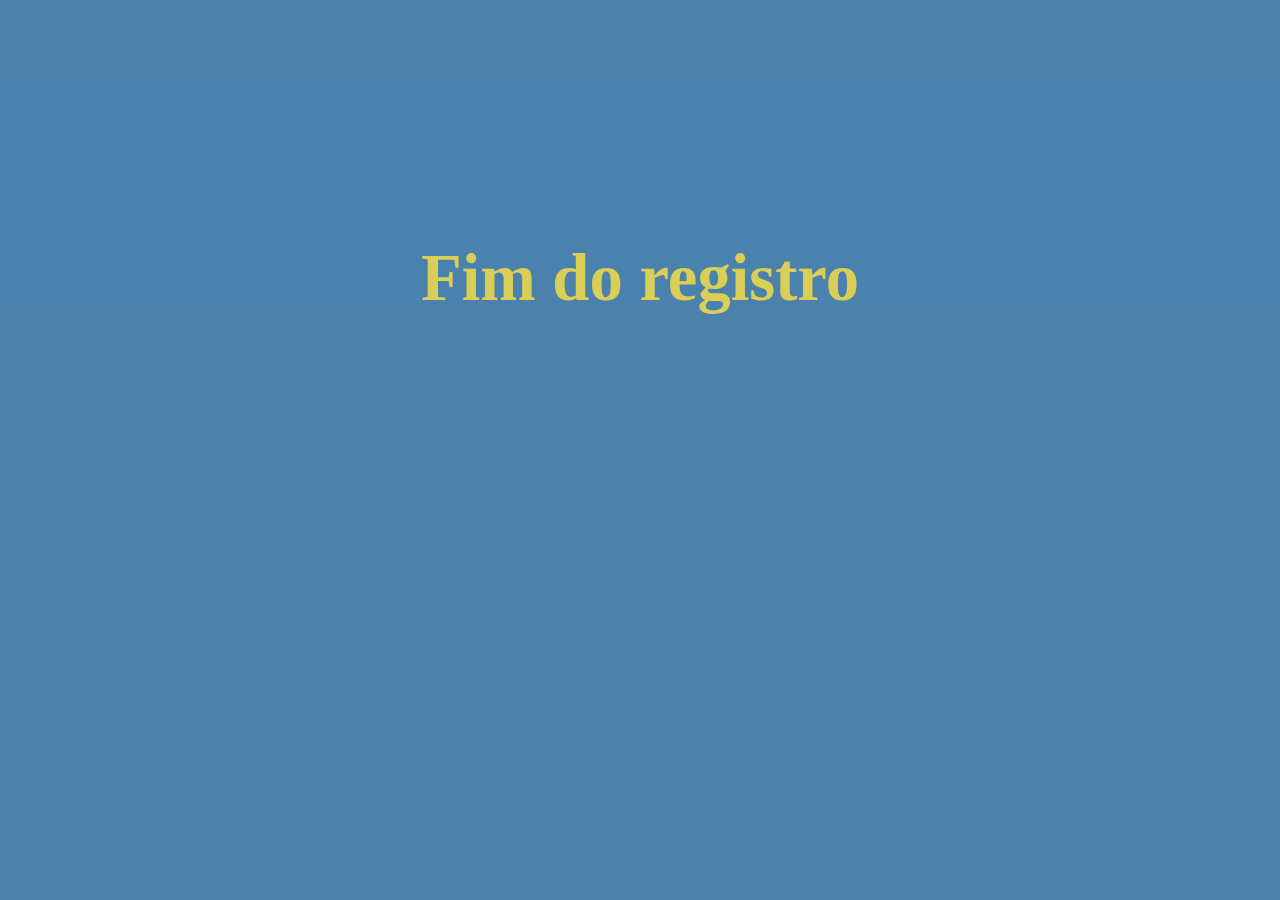
<file: Aula 08 Excc 3/index.html>
<!DOCTYPE html>
<html lang="pt-BR">
<head>
    <meta charset="UTF-8">
    <meta name="viewport" content="width=device-width, initial-scale=1.0">
    <title>Registro de pessoas</title>
    <link rel="stylesheet" href="style.css">
</head>
<body>
    
    <h2>Fim do registro</h2>
    
    <script src="script.js"></script>
</body>
</html>
</file>
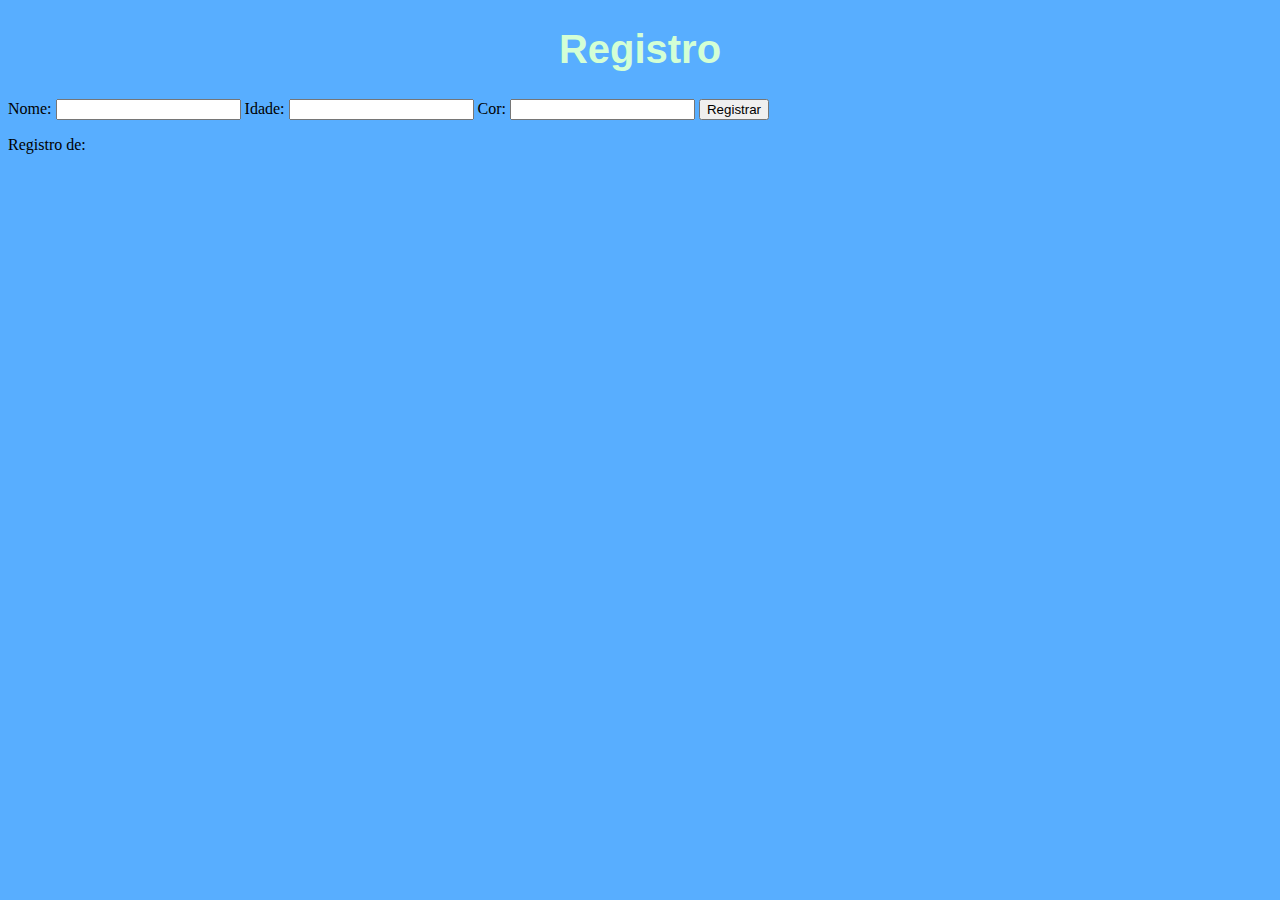
<file: Aula 10 Excc 4/index.html>
<!DOCTYPE html>
<html lang="pt-BR">
<head>
    <meta charset="UTF-8">
    <meta name="viewport" content="width=device-width, initial-scale=1.0">
    <title>Registro de pessoas</title>
    <link rel="stylesheet" href="style.css">
</head>
<body>
    <h1>Registro</h1>
    <form>
        <label>
            Nome: <input type="text" id="nome">
        
            Idade: <input type="number" id="idade">
        
            Cor: <input type="text" id="cor">
        </label>
        <button type="button" onclick="registrar()">Registrar</button>
    </form>

    <p>Registro de:</p>
    <ul id="registro"></ul>
    
        
    <script src="script.js"></script>
</body>
</html>
</file>
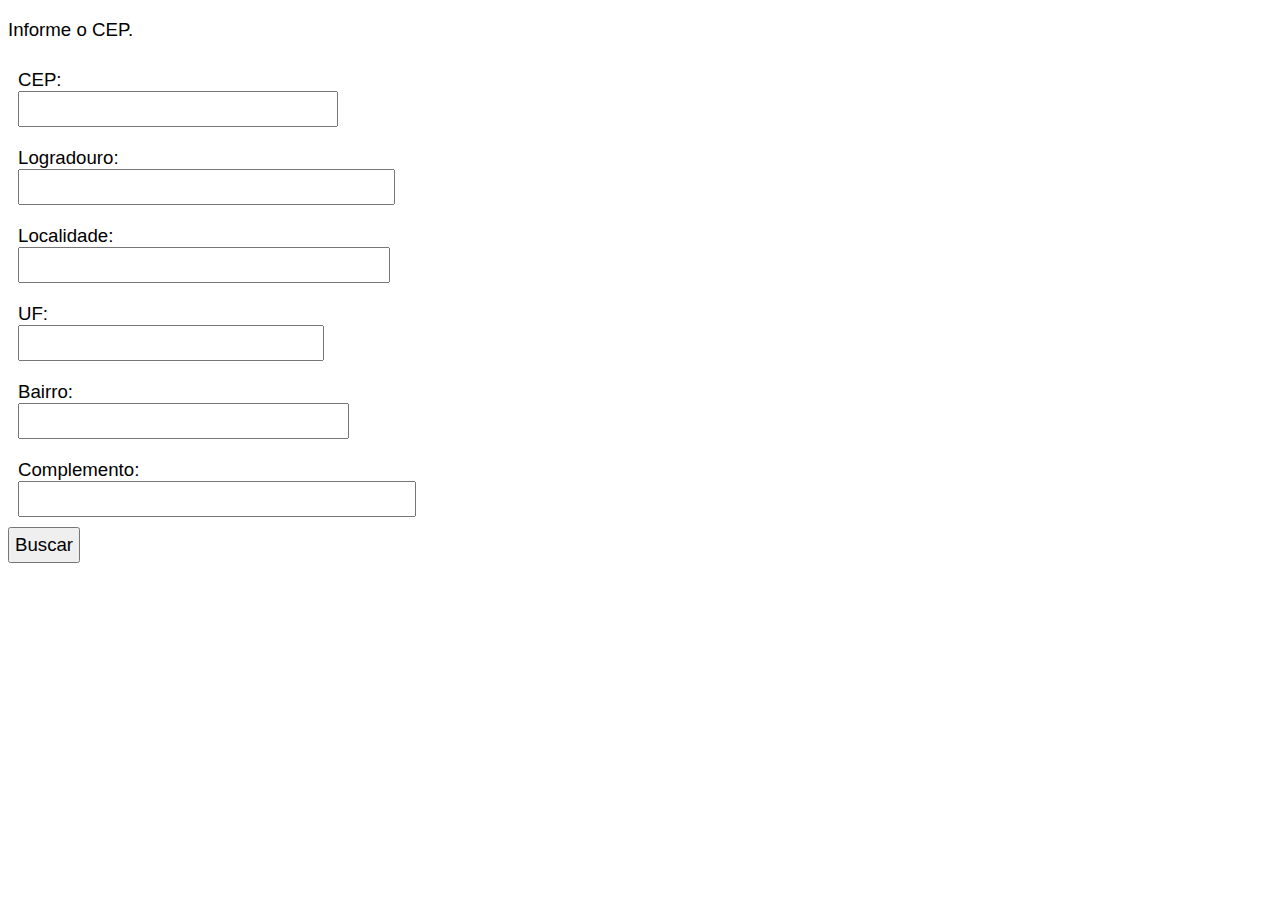
<file: Aula 13 Excc 5/index.html>
<!DOCTYPE html>
<html lang="pt-BR">
<head>
    <meta charset="UTF-8">
    <meta name="viewport" content="width=device-width, initial-scale=1.0">
    <title>Aula 13 Excc 5</title>
    <link rel="stylesheet" href="style.css">
</head>
<body> 

    <form>
        <p>Informe o CEP.</p>
        <label>CEP: <input type="text" id="cep"></label>
        <label>Logradouro: <input type="text" id="logradouro"></label>
        <label>Localidade: <input type="text" id="localidade"></label> 
        <label>UF: <input type="text" id="uf"></label>
        <label>Bairro: <input type="text" id="bairro"></label> 
        <label>Complemento: <input type="text" id="complemento"></label>

        <input type="button" onclick="buscarCep()" value="Buscar"> 
        
    </form>

    <script src="script.js"></script>
</body>
</html>
</file>
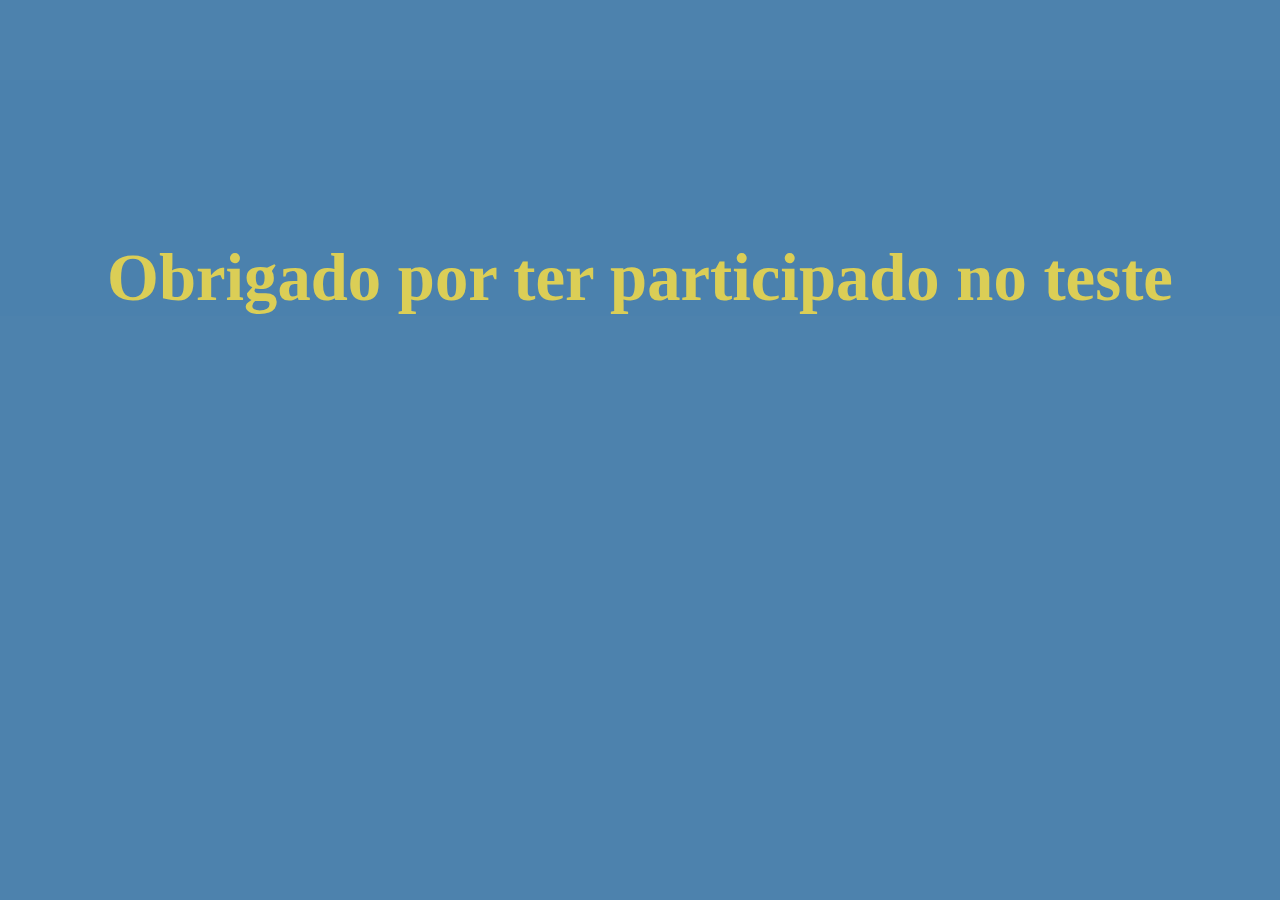
<file: Ex 2 JS- Comparando dados/index.html>
<!DOCTYPE html>
<html lang="pt-BR">
<head>
    <meta charset="UTF-8">
    <meta name="viewport" content="width=device-width, initial-scale=1.0">
    <title>Comparando dados</title>
    <link rel="stylesheet" href="style.css">
</head>
<body>
    
    <h2>Obrigado por ter participado no teste</h2>
    
    <script src="script.js"></script>
</body>
</html>
</file>
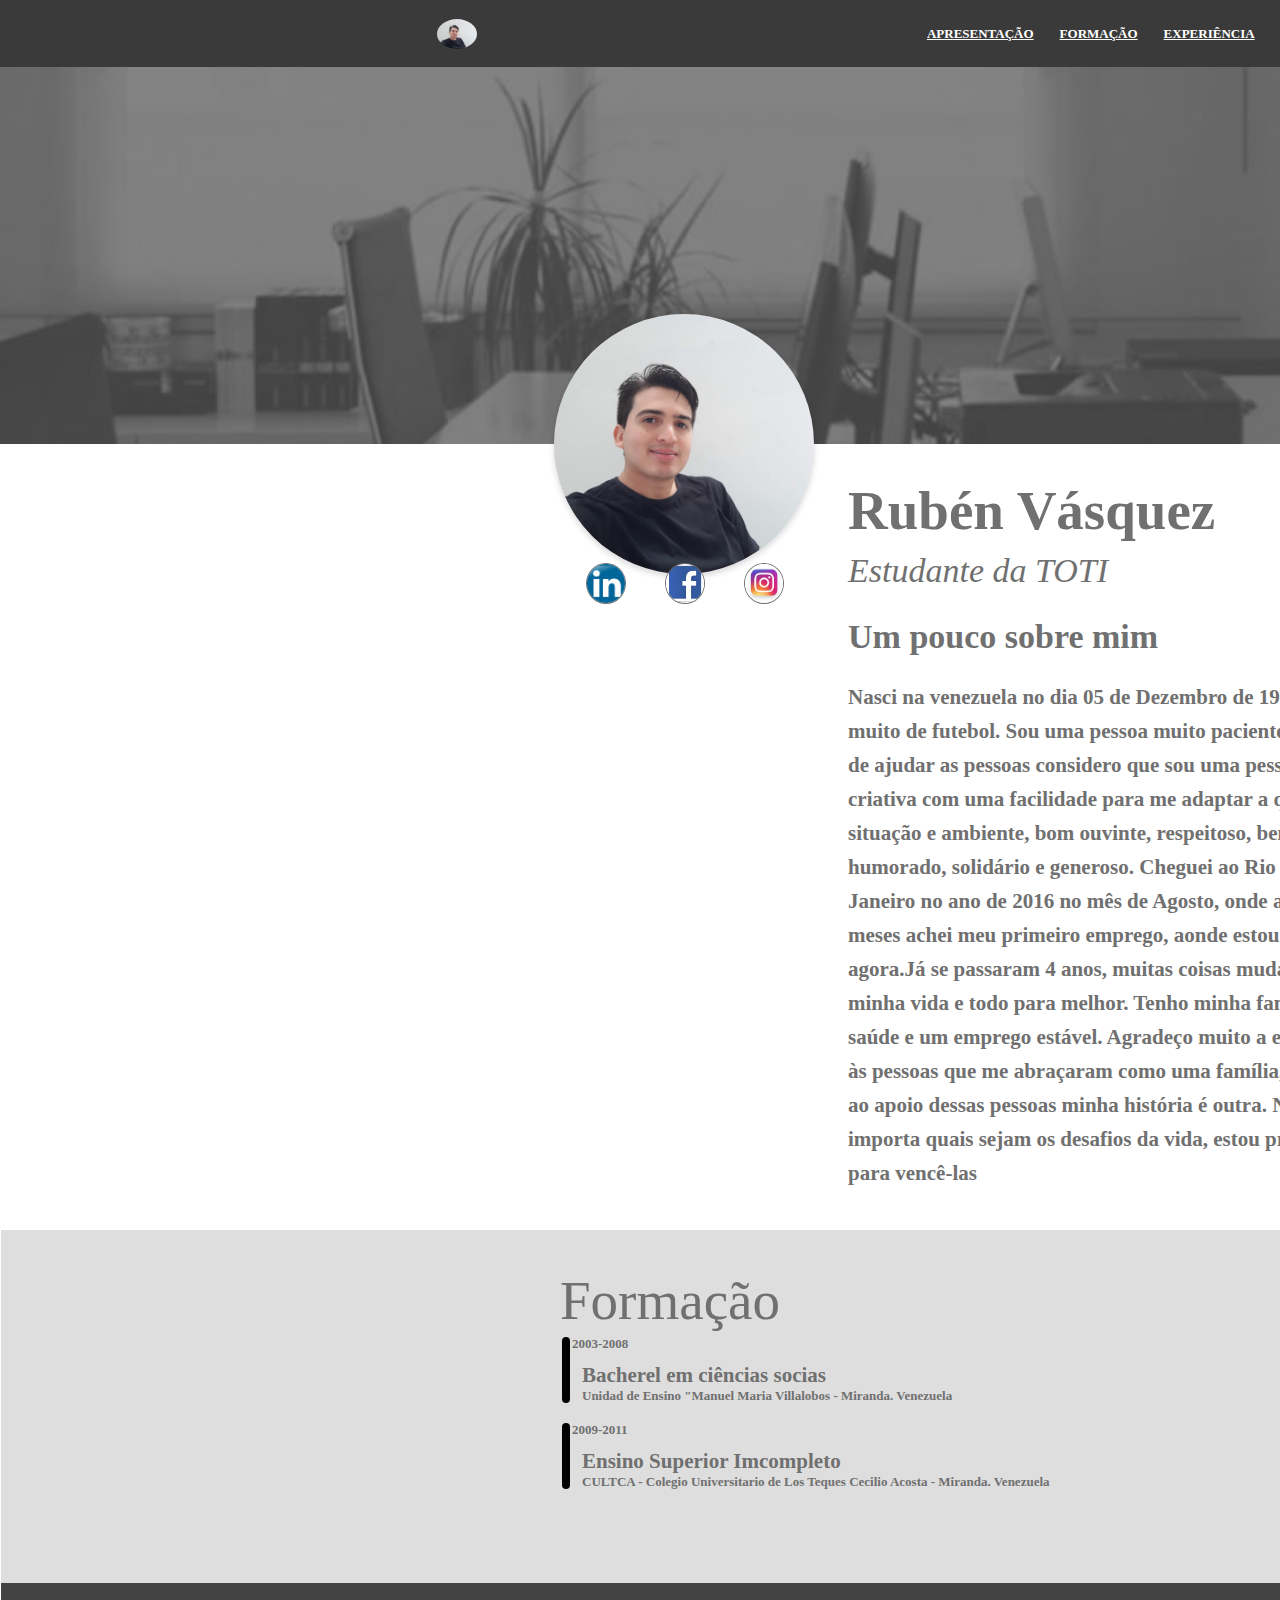
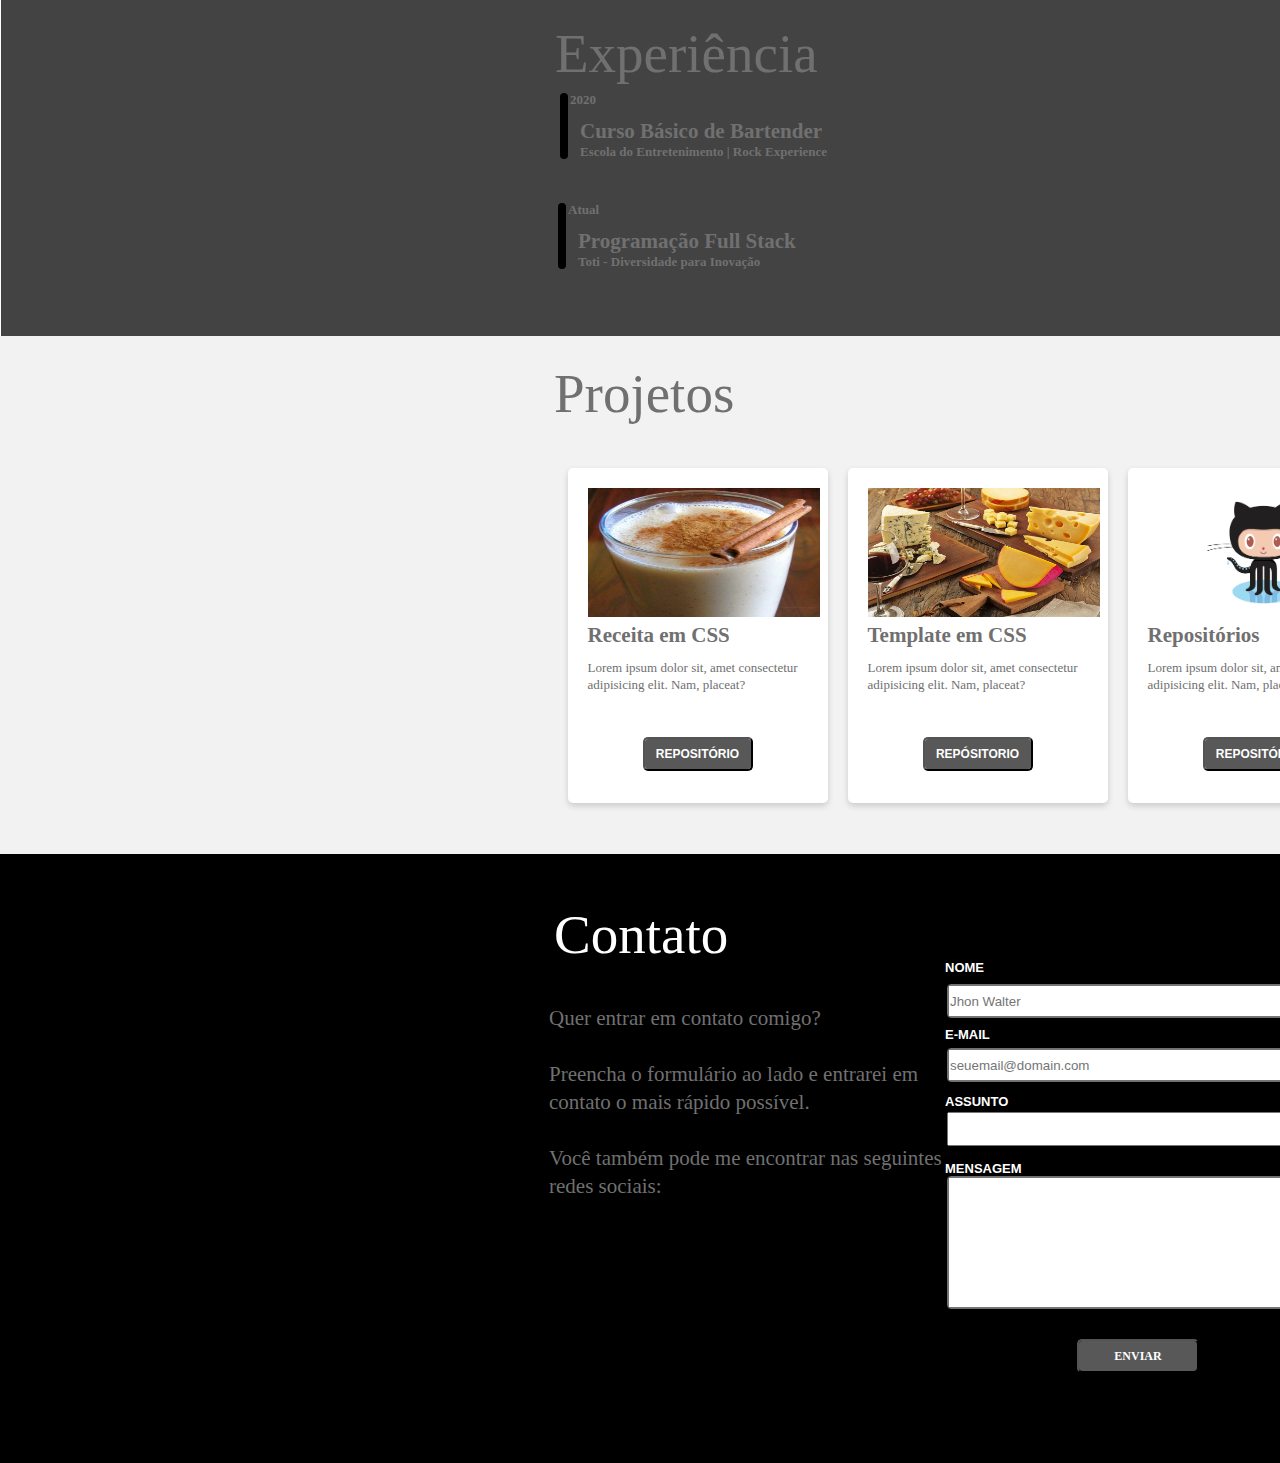
<file: Projeto Final JavaScript/index.html>
<!DOCTYPE html>
<html lang="pt-BR">
<head>
    <meta charset="UTF-8">
    <meta name="viewport" content="width=device-width, initial-scale=1.0">
    <title>Meu portafolio: Rubén Vásquez</title>
    <link rel="stylesheet" href="style.css">
</head>

<body>
    
    <header>
        
        <img src="img/ruben.jpg">
        
         
        <ul>
            <li><a href="#apre">Apresentação</a></li>
            <li><a href="#for">Formação</a></li>
            <li><a href="#exp">Experiência</a></li>
            <li><a href="#pro">Projetos</a></li>
            <li><a href="#fale">Fale comigo</a></li>
        </ul>
    </header>

   

    <div class="redes"> 
        <img class="cover" src="img/prt.jpg">
        <img class="perfil" src="img/ruben.jpg">
        
        <div class="social">
            <img class="icon1 borda" src="img/linke.png">
            <img class="icon2 borda" src="img/face.webp">
            <img class="icon3 borda" src="img/insta.jpeg">
        </div>
        
        <a class="red" href="https://www.linkedin.com/in/ruben-vasquez-71711a1b7/">LinkedIn</a>
        <a class="red" href="https://www.facebook.com/BeNcHu.8/">Facebook</a>
        <a class="red" href="https://www.instagram.com/rdvbarreto/?hl=pt-br">Instagram</a>
    </div> 

    
    <main>
        
        <h1 class="h1">Rubén Vásquez</h1>
        
        <p class="sub">Estudante da TOTI<p>
            
            <h2 id="apre" class="sob">Um pouco sobre mim</h2>
            
            <div class="vida">
                
                <p>
                    Nasci na venezuela no dia 05 de Dezembro de 1991. Gosto muito de futebol. Sou uma pessoa muito paciente, gosto de ajudar as pessoas
                    considero que sou uma pessoa muito criativa com uma facilidade para me adaptar a qualquer
                    situação e ambiente, bom ouvinte, respeitoso, bem humorado, solidário e generoso. Cheguei ao Rio de Janeiro no ano de 2016 no mês de Agosto, onde após de 2 meses achei meu
                    primeiro emprego, aonde estou até agora.Já se passaram 4 anos, muitas coisas mudaram na minha vida e todo para melhor. Tenho minha
                    família com saúde e um emprego estável. Agradeço muito a este pais e às pessoas que me abraçaram
                    como uma família, graças ao apoio dessas pessoas minha história é outra. Não importa quais sejam
                    os desafios da vida, estou pronto para vencê-las
                </p>
            </div>

            <div id="for">
                <div>
                    <h3 class="car estu">Formação</h3>
                </div>
                
                <div class="rec lic">
                    <div></div>
                    <div>
                        <p class="ano fundo">2003-2008</p>
                        <p class="bach">Bacherel em ciências socias</p>
                        <p class="ensino fundo">Unidad de Ensino "Manuel Maria Villalobos - Miranda. Venezuela </p>
                    </div>
                </div>

                <div class="rec2 lic">
                    <div></div>
                    <div> 
                        <p class="ano">2009-2011</p>
                        <p class="bach">Ensino Superior Imcompleto</p>
                        <p class="ensino fundo">CULTCA - Colegio Universitario de Los Teques Cecilio Acosta - Miranda. Venezuela</p>
                    </div>
                </div>
            </div>
            
        <article id="exp" class="laboral">
            <div>
                <h3 class="cia estu">Experiência</h3>
            </div>
            
            <div class="rec3 lic">
                <div></div> 
                
                <div> 
                    <p class="ano1 basic fundo">2020</p>
                    <p class="bach basic2">Curso Básico de Bartender</p>
                    <p class="ensino1 fundo">Escola do Entretenimento | Rock Experience</p>
                </div>
            </div>

            <div class="rec4 lic">
                <div></div>
                <div> 
                    <p class="ano2 basic fundo">Atual</p>
                    <p class="bach basic2">Programação Full Stack</p>
                    <p class="ensino2 fundo">Toti - Diversidade para Inovação</p>
                </div>
            </div>
            
        </article>
        
    </main> 
    
    <aside id="pro">
        <div>
            <h4>Projetos</h4>
        </div>
        <div class="container3">
            <div class="item">
                <img src="img/chicha6.jpg">

                <h3>Receita em CSS</h3>
                <P>Lorem ipsum dolor sit, amet consectetur adipisicing elit. Nam, placeat?</P>

                <button><a href="https://github.com/Rubendvb/Projetos-CSS/tree/master/Projeto%20Final%20CSS" target="_blank" rel="noopener" class="btn-rep">Repositório</a></button>
            </div>
        
            <div class="item">
                <img src="img/banner.jpg">
                <h3 >Template em CSS</h3>
                <P>Lorem ipsum dolor sit, amet consectetur adipisicing elit. Nam, placeat?</P>
            
                <button><a href="https://github.com/Rubendvb/Projetos-CSS/tree/master/Projeto%20Final%20CSS" target="_blank" rel="noopener" class="btn-rep">Repósitorio</a></button>
            </div>
    
            <div class="item">
                <img src="img/octocat.png">
                <h3>Repositórios</h3>
                <P>Lorem ipsum dolor sit, amet consectetur adipisicing elit. Nam, placeat?</P>
            
                <button><a href="repositorio.html" target="_blank" rel="noopener" class="btn-rep">Repositório</a></button>
            </div>
        </div>  
    </aside>
        

    <footer class="final">

        <div class="cont">
        <p id="fale">Contato</p>
        </div>

        <div class="info">
            Quer entrar em contato comigo? <br> 
            <br>Preencha o formulário ao lado e entrarei em contato o mais rápido possível. <br><br> Você também pode me encontrar nas seguintes redes sociais:
        </div>

        <div class="form">
            <form>
                <div class="nome">
                    <label for="text">
                    <input type="text" name="Nome" id="nome" placeholder="Jhon Walter"></label>
                </div>

                <div class="email">
                    <label for="text">
                    <input type="text" name="email" id="email" placeholder="seuemail@domain.com" required></label>
                </div>

                <div class="assunto">
                    <label for="text">
                    <input type="text" name="subject" id="subject"></label>
                </div>

                <div class="mensagen">
                    <label for="text">
                    <input type="text" name="message" id="message"></label>
                </div>

                <div>
                    <button type="submit">Enviar</button>
                </div>
            </form>
        </div>

        <div class="caxa">
            <div class="box">NOME</div>
            <div class="box">E-MAIL</div>
            <div class="box">ASSUNTO</div>
            <div class="box">MENSAGEM</div>
        </div>
    </footer>

    <script src="script.js"></script>
</body>
</html>
</file>
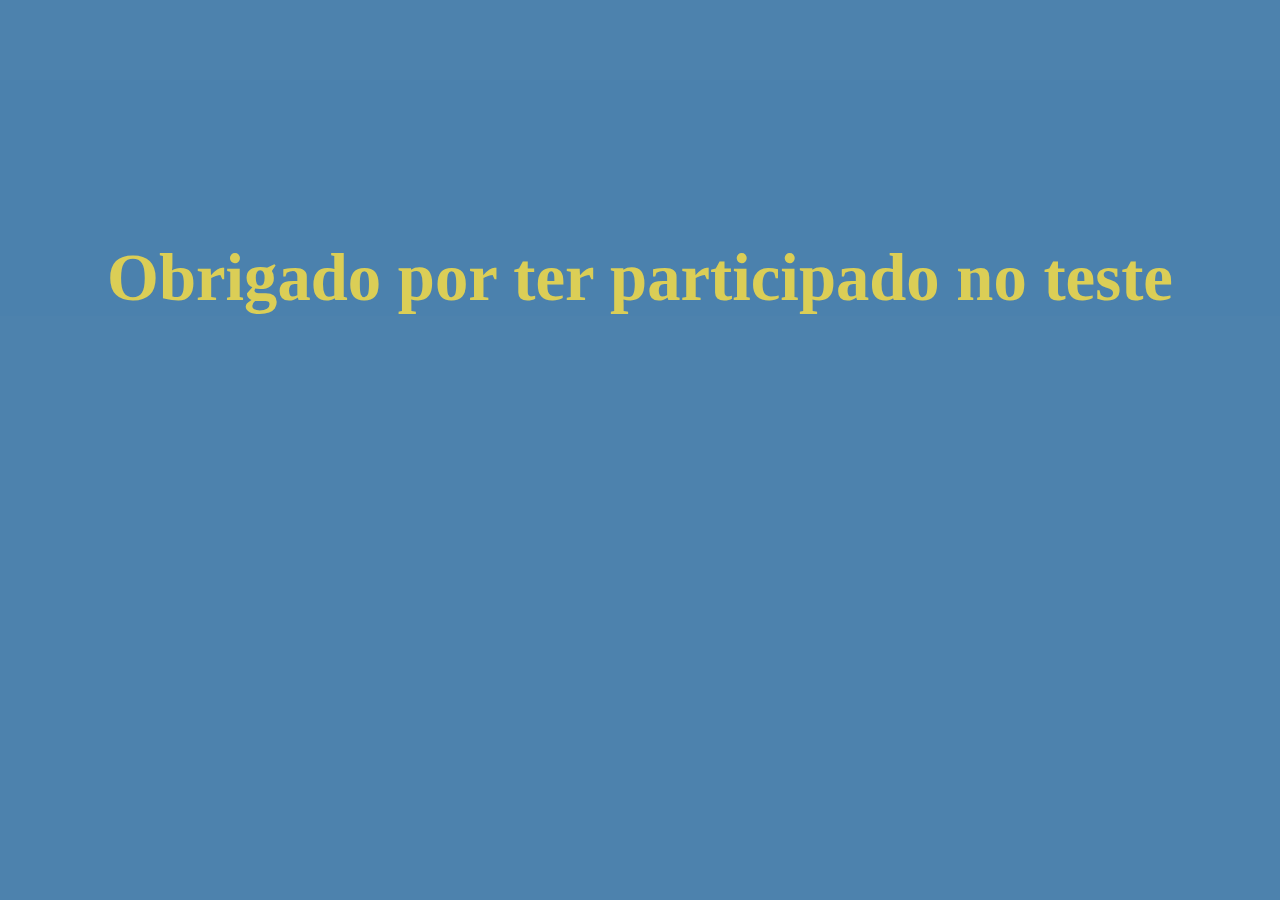
<file: Recebendo dados de usuario/index.html>
<!DOCTYPE html>
<html lang="pt-BR">
<head>
    <meta charset="UTF-8">
    <meta name="viewport" content="width=device-width, initial-scale=1.0">
    <title>Recebendo dados</title>
    <link rel="stylesheet" href="style.css">
</head>
<body>
    
    <h2>Obrigado por ter participado no teste</h2>
    
    <script src="script.js"></script>
</body>
</html>
</file>
<file: Aula 08 Excc 3/style.css>
* {
    margin: 0;
    text-align: center;
    padding-top: 80px;
    background-color: rgba(76, 129, 172, 0.993);
}

h2 {
    font-size: 50pt;
    color: rgb(219, 206, 86);
}
</file>
<file: Aula 10 Excc 4/style.css>
body {
    background-color: rgba(69, 165, 255, 0.897);
    
}

h1 {
    color: rgb(211, 255, 213);
    font: 800 30pt Arial;
    text-align: center;
}

#container {
    display: flex;
    flex-wrap: wrap;
    width: 1000px;
}

div {
    margin-right: 10px;
}
</file>
<file: Aula 13 Excc 5/style.css>
* {
    font: normal 14pt Arial;
}

label {
    display: table;
    padding: 10px;
}

input{
    padding: 5px;
}

input[type='text']{
    max-width: 400px;
    width: 100%;
}
</file>
<file: Ex 2 JS- Comparando dados/style.css>
* {
    margin: 0;
    text-align: center;
    padding-top: 80px;
    background-color: rgba(76, 129, 172, 0.993);
}

h2 {
    font-size: 50pt;
    color: rgb(219, 206, 86);
}
</file>
<file: Projeto Final JavaScript/style.css>
* { 
    font-family: 'Segoe UI', Tahoma, Geneva, Verdana, sans-serif;
    margin: 0;
    padding: 0;
    box-sizing: border-box;
}

header {
    display: flex;
    flex-wrap: wrap;
    width: 1919px;
    height: 67px;
    background: #3A3A3A padding-box;
    opacity: 1;
    justify-content: space-evenly;
    margin: 0;
    
}
header img {
    display: flex;
    flex-wrap: wrap;
    align-self: center;
    width: 40px;
    height: auto;
    border-radius: 58%;
    object-fit: cover;
}

header ul {
 list-style: none;
 align-self: center;
 display: flex;
 flex-wrap: wrap;
justify-content: left;
}

header a {
    text-decoration: none;
    display: block;
    padding: 1em;
    color: #FFFFFF;
    font-size: 13px;
    text-align: left;
    text-decoration: underline;
    font: normal normal bold 13px/17px Segoe UI;
    letter-spacing: 0px;
    color: #FFFFFF;
    text-transform: uppercase;
    opacity: 1;
}
header a:hover {
    background: #707070;
}

.redes {
    display: flex;
    flex-wrap: wrap;
    width: 1919px;
    height: 377px;
}
.red {
    text-align: left;
    font: normal normal 600 8px/34px Segoe UI;
    letter-spacing: 0px;
    color: #707070;
    opacity: 1;
}
.cover {
    width: 1919px;
    height: 377px;
    position: absolute;
    object-fit: cover;
}

.social {
    display: flex;
    flex-wrap: wrap;
    margin-top: 10px;
    
}

.perfil {
    position: absolute;
    border-radius: 58%;
    object-fit: cover;
    margin-top: 247px;
    margin-left: 554px;
    width: 260px;
    height: 260px;
}

.perfil {
    background: #FFFFFF 0% 0% no-repeat padding-box;
    box-shadow: 0px 3px 6px #00000029;
    opacity: 1;
}

.icon1 {
    display: flex;
    position: absolute;
    border-radius: 58%;
    object-fit: cover;
    margin-top: 486px;
    margin-left: 586px;
    width: 40px;
    height: 41px;
}

.icon2 {
    display: flex;
    position: absolute;
    border-radius: 58%;
    object-fit: cover;
    margin-top: 486px;
    margin-left: 665px;
    width: 40px;
    height: 41px;
}
.icon3 {
    display: flex;
    position: absolute;
    border-radius: 58%;
    object-fit: cover;
    margin-top: 486px;
    margin-left: 744px;
    width: 40px;
    height: 41px;
}

.borda {
    border: 1px solid #707070;
    opacity: 1;
    object-fit: cover;
}

.h1 {
    margin-top: 30px;
    margin-left: 848px;
    width: 100%;
    height: 73px;
    background: #FFFFFF 0% 0% no-repeat padding-box;
    text-align: left;
    font: normal normal bold 55px/73px Segoe UI;
    letter-spacing: 0px;
    color: #707070;
    opacity: 1;
}

.sub {
    margin-top: 1px;
    margin-left: 848px;
    width: 285px;
    height: 46px;
    text-align: left;
    font: italic normal 300 34px/46px Segoe UI;
    letter-spacing: 0px;
    color: #707070;
    opacity: 1;
}
.sub {
    
}

h2 {
    margin-top: 20px;
    margin-left: 848px;
    height: 50px;   
    font: normal normal bold 34px/46px Segoe UI;
    letter-spacing: 0px;
    color: #707070;
    opacity: 1;
    font-size: 34px;
    width: 400px;
}

.vida {
    display: flex;
    flex-wrap: wrap;
    margin-top: 6px;
    margin-left: 848px;
    margin-bottom: 34px;
    width: 518px;
    height: 400px;
    
}

.vida p {
    flex-wrap: wrap;
    text-align: left;
    letter-spacing: 0px;
    font: normal normal 600 21px/34px Segoe UI;
    opacity: 1;
    color: #707070;
}

#for {
    display: flex;
    flex-wrap: wrap;
    margin-top: 160px;
    margin-left: 1px;
    width: 1919px;
    height: 353px;
    background: #DEDEDE 0% 0% no-repeat padding-box;
    opacity: 1;
    flex-flow: column wrap ;
}

.car {
    margin-top: 34px;
    margin-left: 554px;
    width: 230px;
    height: 73;
}
.car {
    text-align: center;
    font: normal normal 300 55px/73px Segoe UI;
    letter-spacing: 0px;
    color: #707070;
    opacity: 1;
}

.rec {
    display: flex;
    flex-wrap: wrap;
    margin-top: 140x;
    margin-left: 561px;
    width: 8px;
    height: 66px;
}
.rec {
    background: #000000 0% 0% no-repeat padding-box;
    border-radius: 5px 5px 5px 5px;
    opacity: 1;
}
.rec2 {
    display: flex;
    flex-wrap: wrap;
    margin-top: 20px;
    margin-left: 561px;
    width: 8px;
    height: 66px;
}
.rec2 {
    background: #000000 0% 0% no-repeat padding-box;
    border-radius: 5px 5px 5px 5px;
    opacity: 1;
}

.ano {
    display: flex;
    flex-wrap: wrap;
    margin-top: -10px;
    margin-left: 10px;
    width: 109px;
    height: 31px;
}
.ano {
    text-align: left;
    font: normal normal 600 13px/34px Segoe UI;
    letter-spacing: 0px;
    color: #707070;
    opacity: 1;
}

.bach {
    display: flex;
    margin-top: 0px;
    margin-left: 20px;
    width: 844px;
    height: 31px;
}
.bach {
    text-align: left;
    font: normal normal bold 21px/34px Segoe UI;
    letter-spacing: 0px;
    color: #707070;
    opacity: 1;
}

.ensino {
    display: flex;
    margin-top: -10px;
    margin-left: 20px;
    width: 844px;
    height: 31px;
}
.ensino {
    text-align: left;
    font: normal normal 600 13px/34px Segoe UI;
    letter-spacing: 0px;
    color: #707070;
    opacity: 1;
}

.laboral {
    display: flex;
    margin-top: 0;
    margin-left: 1px;
    width: 1919px;
    height: 353px;
}
.laboral {
    background: #434343 0% 0% no-repeat padding-box;
opacity: 1;
}

.cia {
    margin-top: 34px;
    margin-left: 554px;
    width: 230px;
    height: 73;
}
.cia {
    text-align: center;
    font: normal normal 300 55px/73px Segoe UI;
    letter-spacing: 0px;
    color: #707070;
    opacity: 1;
}
.rec3 {
    display: flex;
    flex-wrap: wrap;
    margin-top: 110px;
    margin-left: -225px;
    width: 8px;
    height: 66px;
}
.rec3 {
    background: #000000 0% 0% no-repeat padding-box;
    border-radius: 5px 5px 5px 5px;
    opacity: 1;
}
.ano1 {
    display: flex;
    flex-wrap: wrap;
    margin-top: -10px;
    margin-left: 10px;
    width: 109px;
    height: 31px;
}
.ano1 {
    text-align: left;
    font: normal normal 600 13px/34px Segoe UI;
    letter-spacing: 0px;
    color: #707070;
    opacity: 1;
}

.bach1 {
    display: flex;
    flex-wrap: wrap;
    margin-top: 0px;
    margin-left: 20px;
    width: 844px;
    height: 31px;
}
.bach1 {
    text-align: left;
    font: normal normal bold 21px/34px Segoe UI;
    letter-spacing: 0px;
    color: #707070;
    opacity: 1;
}

.ensino1 {
    display: flex;
    flex-wrap: wrap;
    margin-top: -10px;
    margin-left: 20px;
    width: 844px;
    height: 31px;
}
.ensino1 {
    text-align: left;
    font: normal normal 600 13px/34px Segoe UI;
    letter-spacing: 0px;
    color: #707070;
    opacity: 1;
}

.rec4 {
    display: flex;
    flex-wrap: wrap;
    margin-top: 220px;
    margin-left: -10px;
    width: 8px;
    height: 66px;
}
.rec4 {
    background: #000000 0% 0% no-repeat padding-box;
    border-radius: 5px 5px 5px 5px;
    opacity: 1;
}

.ano2 {
    display: flex;
    flex-wrap: wrap;
    margin-top: -10px;
    margin-left: 10px;
    width: 109px;
    height: 31px;
}
.ano2 {
    text-align: left;
    font: normal normal 600 13px/34px Segoe UI;
    letter-spacing: 0px;
    color: #707070;
    opacity: 1;
}

.bach2 {
    display: flex;
    flex-wrap: wrap;
    margin-top: 0px;
    margin-left: 20px;
    width: 844px;
    height: 31px;
}
.bach2 {
    text-align: left;
    font: normal normal bold 21px/34px Segoe UI;
    letter-spacing: 0px;
    color: #707070;
    opacity: 1;
}

.ensino2 {
    display: flex;
    flex-wrap: wrap;
    margin-top: -10px;
    margin-left: 20px;
    width: 844px;
    height: 31px;
}
.ensino2 {
    text-align: left;
    font: normal normal 600 13px/34px Segoe UI;
    letter-spacing: 0px;
    color: #707070;
    opacity: 1;
}


aside h4 {
   display: flex;
   flex-wrap: wrap;
   position: absolute;
   margin: 21px 1181px 424px 554px;
   width: 185px;
   height: 73px;
   text-align: left;
   font: normal normal 300 55px/73px Segoe UI;
   letter-spacing: 0px;
   color: #707070;
   opacity: 1;
}
aside {
    display: flex;
    flex-wrap: wrap;
    width: 1921px;
    height: 518px;
    background: #f2f2f2 0% 0% no-repeat padding-box;
    opacity: 1;
}
 aside img {
     width: 232px;
     height: 129px;
     
 }
.container3 {
    display: flex;
    flex-wrap: wrap;
    margin-left: 545px;
    margin-top: 122px;
    margin-right: 510px;
    flex-direction: row;
    width: 865px;
    height: 353px;
    justify-content: center;
}
.item { 
    width: 260px;
    height: 335px;
    text-align: left;
    background: #FFFFFF 0% 0% no-repeat padding-box;
    box-shadow: 0px 3px 6px #00000029;
    border-radius: 5px;
    opacity: 1;
    padding: 20px;
    margin: 10px;
}
div h3 {
    text-align: left;
    font: normal normal bold 21px/28px Segoe UI;
    letter-spacing: 0px;
    color: #707070;
    opacity: 1;
}

div p {
    margin-top: 10px;
    text-align: left;
    font: normal normal normal 13px/17px Segoe UI;
    letter-spacing: 0px;
    color: #707070;
    opacity: 1;
   
}

.final{
    display: flex;
    flex-wrap: wrap;
    width: 1921px;
    height: 609px;
    background: #000000 0% 0% no-repeat padding-box;
opacity: 1;
}

footer div p {
    text-align: left;
    font: normal normal 300 55px/73px Segoe UI;
    letter-spacing: 0px;
    color: #FFFFFF;
    opacity: 1;
}

.form {
    display: flex;
    flex-wrap: wrap;
    align-items: center;
    margin-top: -80px;
    flex-wrap: wrap;
}
input {
    width: 100%;
    height: 100%;
}
.cont {
    display: flex;
    flex-wrap: wrap;
    margin-left: 554px;
    margin-top: 34px;
    width: 185px;
    height: 73px;
}

.info {
    display: flex;
    flex-wrap: wrap;
    margin-top: 150px;
    margin-left: -190px;
    width: 398px;
    height: 200px;
}
.info {
    text-align: left;
    font: normal normal normal 21px/28px Segoe UI;
    letter-spacing: 0px;
    color: #707070;
    opacity: 1;
}

.nome {
    margin-top: 150px;
    width: 398px;
    height: 34px;
    
}
.nome {
    background: #FFFFFF 0% 0% no-repeat padding-box;
    border: 1px solid #707070;
    border-radius: 4px;
    opacity: 1;
}

.email {
    background: #FFFFFF 0% 0% no-repeat padding-box;
    border: 1px solid #707070;
    border-radius: 4px;
    opacity: 1;
    margin-top: 30px;
    width: 398px;
    height: 34px;
}

.assunto {
    background: #FFFFFF 0% 0% no-repeat padding-box;
    border: 1px   transparent;
    border-radius: 4px;
    opacity: 1; 
    margin-top: 30px;
    width: 398px;
    height: 34px;
}

.mensagen {
    
}
.mensagen {
    width: 398px;
    height: 133px;
    margin-top: 30px;
    background: #FFFFFF 0% 0% no-repeat padding-box;
    border: 1px solid #707070;
    border-radius: 4px;
    opacity: 1;
}

 div.container3 button {
    margin-left: 55px;
    margin-top: 20%;
    background: #585858 0% 0% no-repeat padding-box;
    border-radius: 5px;
    opacity: 1;
    text-align: center;
    font: normal normal bold 12px/16px Segoe UI;
    letter-spacing: 0px;
    color: #FFFFFF;
    text-transform: uppercase;
    opacity: 1;
    width: 110px;
    height: 34px;
}

.btn-rep {
    color: #FFFFFF;
    text-decoration: none;
}

footer div form div button {
    margin: 30px;
    width: 122px;
    height: 34px;
    margin-left: 130px;
    text-align: center;
    font: normal normal bold 12px/16px Segoe UI;
    letter-spacing: 0px;
    color: #FFFFFF;
    text-transform: uppercase;
    opacity: 1;
    background: #585858 0% 0% no-repeat padding-box;
    border-radius: 5px;
    opacity: 1;
}

.caxa {
    width: 100px;
    height: 17px;
    text-align: left;
    font: normal normal bold 13px/17px Segoe UI;
    letter-spacing: 0px;
    color: #FFFFFF;
    opacity: 1;
    margin: 105px;
    margin-left: -400px;
}
.box {
    margin: 0 0 50px 0;
}
.coloco {
    display: none;
}

h1 {
    text-align: center;
}

#repositorio {
    display: flex;
    flex-wrap: wrap;
    justify-content: center;
}

.card {
    font-size: 20pt;
    margin: 10px;
    text-align: center;
    padding: 25px;
    width: 250px;
    height: 100px;
    border-radius: 10px;
    background-color: #585858;
}

div.card a {
    text-decoration: none;
    color: #FFFFFF;
}

@media (max-width: 375px) {

    body {
       width: 880px;   
    }

    header {
        width: 880px;
    } 

   header a {
       font-size: 20px;
   }

   .cover {
       width: 880px;
   }

   .perfil {
       margin-left: 100px;
   }

   .icon1 {
       margin-left: 120px;
       width: 50px;
       height: 51px;
   }
   .icon2 {
    margin-left: 200px;
    width: 50px;
    height: 51px;
   }
   .icon3 {
    margin-left: 280px;
    width: 50px;
    height: 51px;
   }

   main h1 , .sub , .sob, .vida {
       margin-left: 400px;;
    }
    .vida p {
        display: block;
        flex-wrap: wrap;
        width: 500px;
        
    }
   .red {
       margin-left: 100px;
   }
   #for {
       width: 880px;
   }
   #for .car, .rec, .rec2 {
       margin-left: 100px;
   }

   #exp {
    width: 880px;
    }

    #exp .cia, .lic .rec3, .rec4 .lic {
        margin-left: 100px;
    }

aside {
    width: 880px;
    height: 1300px;
}
main h3 {
    font-size: 80px;
}
.ano, .ano1, .ano2, .bach, .bach1, .ensino, .ensino1, .ensino2 {
    font-size: 20px;
}
aside h4 {
    margin-left: 100px;
    font-size: 80px;
}
.container3 {
    margin-left: 100px;
margin-top: -500px;
}
div h3{
    font-size: 25px;
}
div p {
    font-size: 19px;
}
.final {
    width: 880px;
    height: 1000px;
}
.cont {
    margin-left: 250px;
}
.info {
    font-size: 30px;
}
.form {
    margin-left: 250px;
}
.caxa {
    font-size: 20px;
    margin-top: 80px;
}
button {
    width: 200px;
    height: 60px;
    font-size: 18px;
    margin-left: 90px;
}

}
</file>
<file: Recebendo dados de usuario/style.css>
* {
    margin: 0;
    text-align: center;
    padding-top: 80px;
    background-color: rgba(76, 129, 172, 0.993);
}

h2 {
    font-size: 50pt;
    color: rgb(219, 206, 86);
}
</file>
